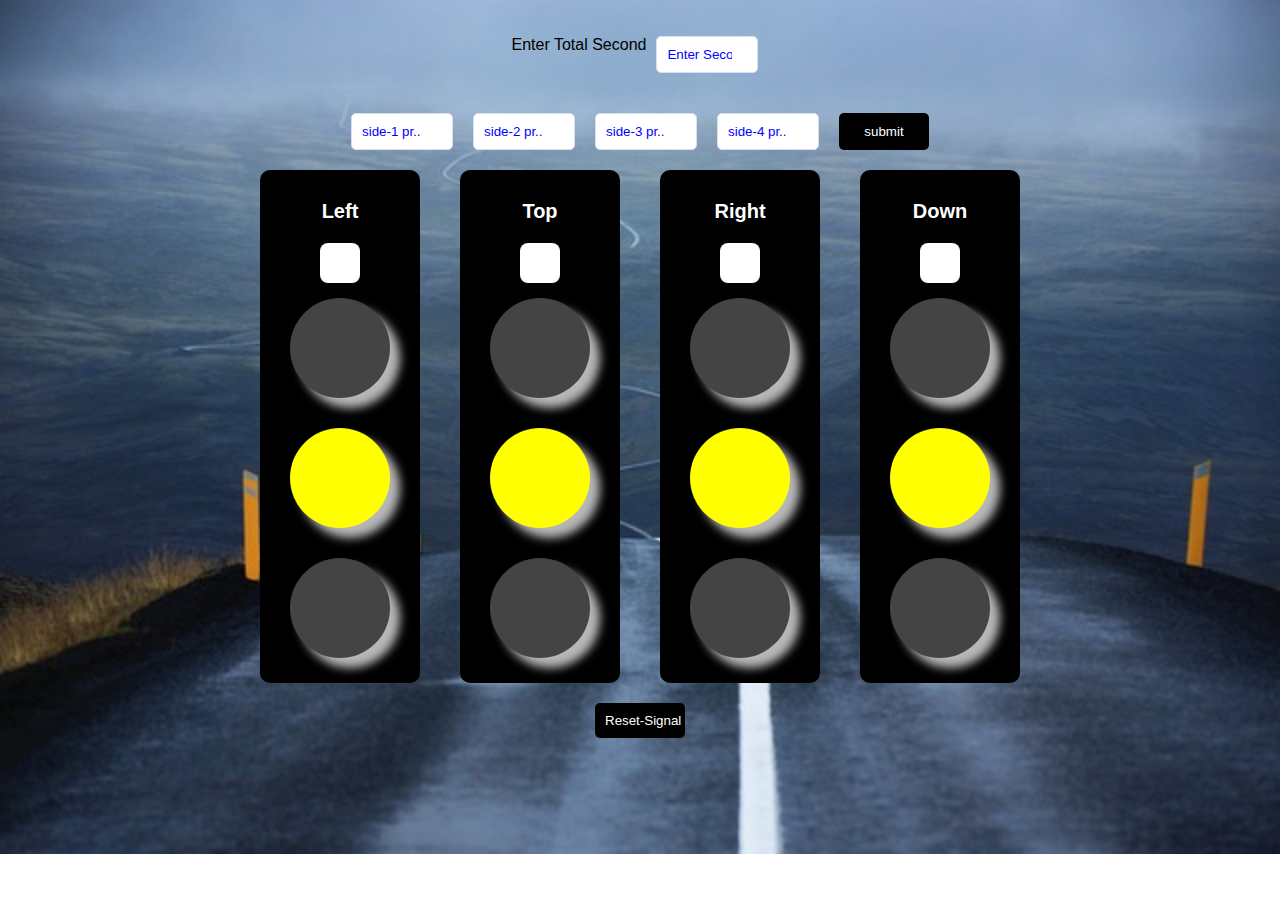
<file: index.html>
<!DOCTYPE html>
<html lang="en">

<head>
    <meta charset="UTF-8">
    <meta name="viewport" content="width=device-width, initial-scale=1.0">
    <title>Traffic Signals</title>
    <link rel="stylesheet" href="index.css">
</head>

<body>
    <div class="currentTime">
        <p id="dateTime"></p>
    </div>
    <div class="main-container">
        <div class="main-container-inner-text">
            <label>Enter Total Second</label>
            <input type="number" placeholder="Enter Second..." id="getSecondAll">
        </div>
        <div class="main-container-inner-text">
            <input type="number" placeholder="side-1 pr.." id="side1">
            <input type="number" placeholder="side-2 pr.." id="side2">
            <input type="number" placeholder="side-3 pr.." id="side3">
            <input type="number" placeholder="side-4 pr.." id="side4">
            <input type="submit" onclick="calculation()" id="submit-1" value="submit">
        </div>
        <div class="main-container-inner">
            <div class="side-1 same" id="side-1">
                <p>Left</p>
                <div class="second-show-side1 score"></div>
                <div class="light red"></div>
                <div class="light yellow"></div>
                <div class="light green"></div>
            </div>
            <div class="side-2 same" id="side-2">
                <p>Top</p>
                <div class="second-show-side2 score"></div>
                <div class="light red"></div>
                <div class="light yellow"></div>
                <div class="light green"></div>
            </div>
            <div class="side-3 same" id="side-3">
                <p>Right</p>
                <div class="second-show-side3 score"></div>
                <div class="light red"></div>
                <div class="light yellow"></div>
                <div class="light green"></div>
            </div>
            <div class="side-4 same" id="side-4">
                <p>Down</p>
                <div class="second-show-side4 score"></div>
                <div class="light red"></div>
                <div class="light yellow"></div>
                <div class="light green"></div>
            </div>
        </div>
        <div class="main-container-inner-text">
            <input type="submit" id="resetButton" value="Reset-Signal">
        </div>
    </div>
    <script src="index.js"></script>
</body>

</html>
</file>
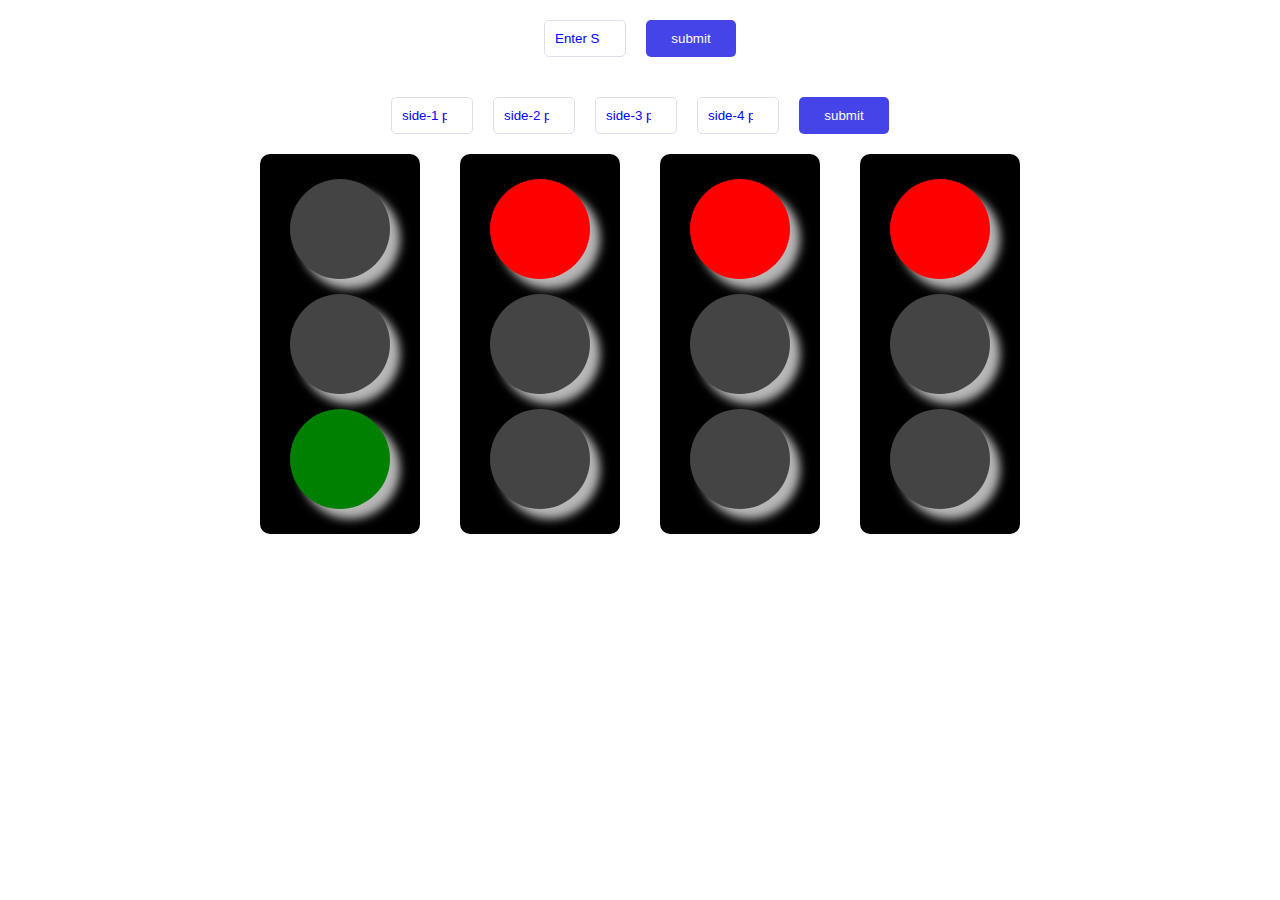
<file: traffic_signal/index.html>
<!DOCTYPE html>
<html lang="en">

<head>
    <meta charset="UTF-8">
    <meta name="viewport" content="width=device-width, initial-scale=1.0">
    <title>Traffic Signals</title>
    <link rel="stylesheet" href="index.css">
</head>

<body>
    <div class="main-container">
        <div class="main-container-inner-text">
            <input type="number" placeholder="Enter Second..." id="getSecondAll">
            <input type="submit" onclick="calculation()" id="submit-1" value="submit">
        </div>
        <div class="main-container-inner-text">
            <input type="number" placeholder="side-1 pr.." id="side1">
            <input type="number" placeholder="side-2 pr.." id="side2">
            <input type="number" placeholder="side-3 pr.." id="side3">
            <input type="number" placeholder="side-4 pr.." id="side4">
            <input type="submit" onclick="calculationSide()" id="submit-4" value="submit">
        </div>
        <div class="main-container-inner">
            <div class="side-1 same" id="side-1">
                <div class="light red"></div>
                <div class="light yellow"></div>
                <div class="light green"></div>
            </div>
            <div class="side-2 same" id="side-2">
                <div class="light red"></div>
                <div class="light yellow"></div>
                <div class="light green"></div>
            </div>
            <div class="side-3 same" id="side-3">
                <div class="light red"></div>
                <div class="light yellow"></div>
                <div class="light green"></div>
            </div>
            <div class="side-4 same" id="side-4">
                <div class="light red"></div>
                <div class="light yellow"></div>
                <div class="light green"></div>
            </div>
        </div>
    </div>
    <script src="index.js"></script>
</body>

</html>
</file>
<file: index.css>
body {
  font-family: Arial, Helvetica, sans-serif;
  padding: 0;
  margin: 0;
  background-image: url("road-6175186_640.jpg");
  background-repeat: no-repeat;
  background-size: cover;
}

.main-container {
  display: flex;
  flex-direction: column;
  justify-content: center;
}

.main-container-inner-text {
  display: flex;
  justify-content: center;
  margin: 20px 0;
}

.main-container-inner-text input[type="number"] {
  width: 80px;
  padding: 10px;
  margin: 0 10px;
  border: 1px solid rgb(221, 221, 240);
  border-radius: 5px;
  color: green;
}

.main-container-inner-text input[type="number"]::placeholder {
  color: blue;
}

input[type="number"]:focus {
  width: 150px;
  outline: none;
}

.main-container-inner-text input[type="submit"] {
  width: 90px;
  padding: 10px;
  margin: 0 10px;
  border: none;
  border-radius: 5px;
  background-color: black;
  color: white;
}

input[type="submit"]:hover {
  background-color: rgb(22, 22, 177);
  cursor: pointer;
}

.main-container-inner {
  display: flex;
  justify-content: center;
  gap: 40px;
}

.same {
  display: flex;
  flex-direction: column;
  align-items: center;
  border-radius: 10px;
  padding: 10px 30px;
  background-color: black;
}

.same p {
  color: white;
  font-weight: 700;
  font-size: 20px;
}

.red,
.yellow,
.green {
  height: 100px;
  width: 100px;
  border-radius: 50%;
  margin: 15px 0;
  box-shadow: 10px 10px 10px #b7b7b7;
}

.red {
  background-color: red;
}

.yellow {
  background-color: yellow;
}

.green {
  background-color: green;
}

.close {
  background-color: #444;
}
.score {
  height: 40px;
  width: 40px;
  border-radius: 8px;
  background-color: white;
  text-align: center;
  vertical-align: middle;
  font-size: 24px;
  font-weight: 700;
  color: green;
}
</file>
<file: traffic_signal/index.css>
body{
    font-family: Arial, Helvetica, sans-serif;
    padding: 0;
    margin: 0;
}

.main-container{
    display: flex;
    flex-direction: column;
    justify-content: center;
}

/* % lights.length */
.main-container-inner-text{
    display: flex;
    justify-content: center;
    margin: 20px 0;
}

.main-container-inner-text input[type="number"]{
   width: 60px;
   padding: 10px;
   margin:0 10px;
   border: 1px solid rgb(221, 221, 240);
   border-radius: 5px;
   color: green;
}

.main-container-inner-text input[type="number"]::placeholder{
    color: blue;
 }

 input[type="number"]:focus {
    width: 150px;
    outline: none;
  }

.main-container-inner-text input[type="submit"]{
    width: 90px;
    padding: 10px;
    margin:0 10px;
    border: none;
    border-radius: 5px;
    background-color: rgb(68, 68, 233);
    color: white;
 }

 input[type="submit"]:hover{
    background-color: rgb(22, 22, 177);
    cursor: pointer;
 }

.main-container-inner{
    display: flex;
    justify-content: center;
    gap: 40px;
}

.same{
    border-radius: 10px;
    padding: 10px 30px;
    background-color: black;
}

.red, .yellow, .green{
    height: 100px;
    width: 100px;
    border-radius: 50%;
    margin: 15px 0;
    box-shadow: 10px 10px 10px #b7b7b7;
}

.red{
    background-color: red;
}

.yellow{
    background-color: yellow;
}

.green{
    background-color: green;
}

.close{
    background-color: #444;
}
</file>
